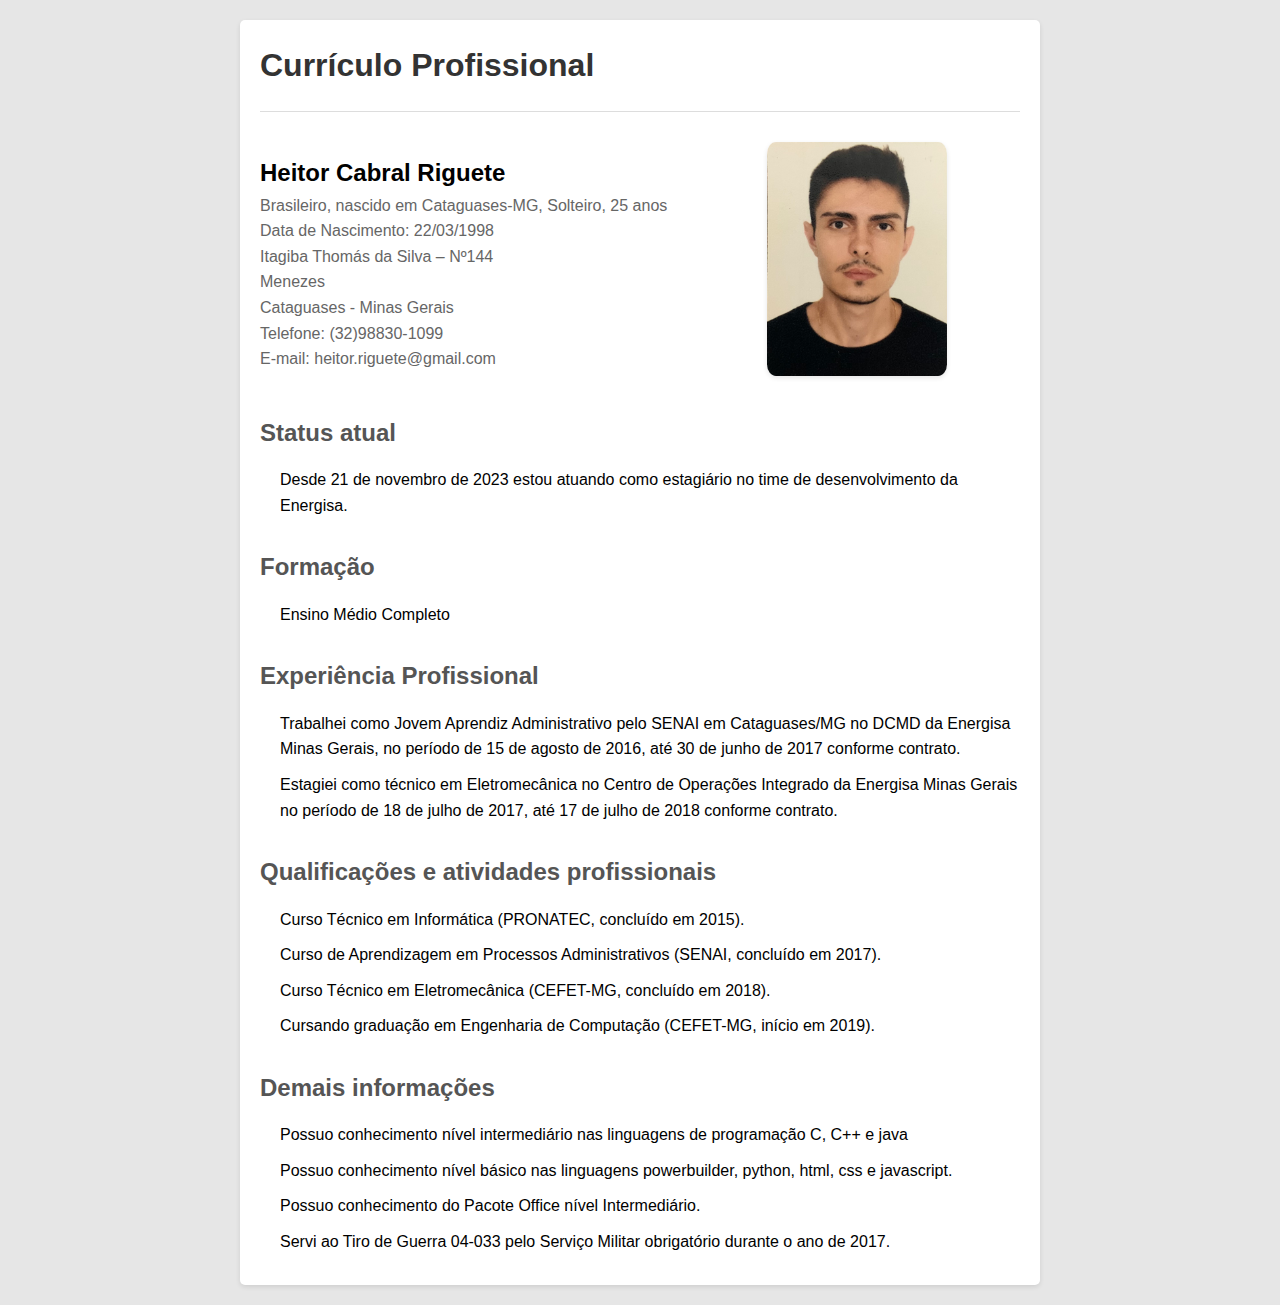
<file: curriculo.html>
<!DOCTYPE html>
<html lang="en">

<head>
    <meta charset="UTF-8">
    <meta name="viewport" content="width=device-width, initial-scale=1.0">
    <title>Currículo Profissional</title>
    <link rel="stylesheet" href="style.css"> <!-- Adicionando o arquivo CSS externo -->
</head>

<body>
    <div class="container">
        <header>
            <h1 class="main-title">Currículo Profissional</h1>
            <hr class="separator">
        </header>

        <section class="personal-info">
            <div class="personal-info-container">
                <div class="personal-info-text">
                    <h2>Heitor Cabral Riguete</h2>
                    <p class="info">Brasileiro, nascido em Cataguases-MG, Solteiro, 25 anos</p>
                    <p class="info">Data de Nascimento: 22/03/1998</p>
                    <p class="info">Itagiba Thomás da Silva – Nº144<br>
                        Menezes<br>
                        Cataguases - Minas Gerais</p>
                    <p class="info">Telefone: (32)98830-1099</p>
                    <p class="info">E-mail: heitor.riguete@gmail.com</p>
                </div>
                <div class="personal-info-image">
                    <img src="3x4.jpg" alt="Heitor Cabral Riguete" class="profile-image">
                </div>
            </div>
        </section>

        <section class="current-status">
            <h3>Status atual</h3>
            <ul>
                <li>Desde 21 de novembro de 2023 estou atuando como estagiário no time de desenvolvimento da Energisa.</li>
            </ul>
        </section>

        <section class="education">
            <h3>Formação</h3>
            <ul>
                <li>Ensino Médio Completo</li>
            </ul>
        </section>

        <section class="professional-experience">
            <h3>Experiência Profissional</h3>
            <ul>
                <li>Trabalhei como Jovem Aprendiz Administrativo pelo SENAI em Cataguases/MG no DCMD da Energisa Minas Gerais, no período de 15 de agosto de 2016, até 30 de junho de 2017 conforme contrato.</li>
                <li>Estagiei como técnico em Eletromecânica no Centro de Operações Integrado da Energisa Minas Gerais no período de 18 de julho de 2017, até 17 de julho de 2018 conforme contrato.</li>
            </ul>
        </section>

        <section class="qualifications">
            <h3>Qualificações e atividades profissionais</h3>
            <ul>
                <li>Curso Técnico em Informática (PRONATEC, concluído em 2015).</li>
                <li>Curso de Aprendizagem em Processos Administrativos (SENAI, concluído em 2017).</li>
                <li>Curso Técnico em Eletromecânica (CEFET-MG, concluído em 2018).</li>
                <li>Cursando graduação em Engenharia de Computação (CEFET-MG, início em 2019).</li>
            </ul>
        </section>

        <section class="additional-info">
            <h3>Demais informações</h3>
            <ul>
                <li>Possuo conhecimento nível intermediário nas linguagens de programação C, C++ e java</li>
                <li>Possuo conhecimento nível básico nas linguagens powerbuilder, python, html, css e javascript.</li>
                <li>Possuo conhecimento do Pacote Office nível Intermediário.</li>
                <li>Servi ao Tiro de Guerra 04-033 pelo Serviço Militar obrigatório durante o ano de 2017.</li>
            </ul>
        </section>
    </div>
</body>

</html>
</file>
<file: style.css>
/* Reset CSS para remover margens e preenchimentos padrão */
* {
    margin: 0;
    padding: 0;
    box-sizing: border-box;
}

/* Estilos para o corpo da página */
body {
    font-family: Arial, sans-serif;
    line-height: 1.6;
    padding: 20px;
    background-color: #e6e6e6; /* Cor de fundo do corpo da página */
}

/* Estilos para o container principal */
.container {
    max-width: 800px;
    margin: auto;
    background-color: #fff; /* Cor de fundo do container */
    padding: 20px;
    border-radius: 5px;
    box-shadow: 0 2px 5px rgba(0, 0, 0, 0.1); /* Sombra suave */
}

/* Estilos para o título principal */
.main-title {
    font-size: 32px;
    margin-bottom: 20px;
    color: #333; /* Cor do título principal */
}

/* Estilos para os títulos secundários */
h3 {
    font-size: 24px;
    margin-top: 30px;
    margin-bottom: 15px;
    color: #555; /* Cor dos títulos secundários */
}

/* Estilos para os parágrafos de informações */
.info {
    color: #666; /* Cor do texto de informações */
}

/* Estilos para as listas */
ul {
    list-style-type: none;
    margin-left: 0;
    padding-left: 20px;
}

/* Estilos para os itens de lista */
li {
    margin-bottom: 10px;
}

/* Estilos para o HR (linha horizontal) */
.separator {
    margin-top: 20px;
    margin-bottom: 30px;
    border: 0;
    border-top: 1px solid #ddd; /* Cor da linha horizontal */
}

.personal-info-container {
    display: flex; /* Torna os elementos filhos flexíveis */
    align-items: center; /* Alinha os elementos verticalmente */
}

.profile-image {
    width: 180px; /* Defina a largura desejada para a imagem */
    height: 234px; /* Defina a altura desejada para a imagem */
    border-radius: 5%; /* Transforma a imagem em um círculo */
    box-shadow: 0 2px 5px rgba(0, 0, 0, 0.1); /* Adiciona uma sombra suave à imagem */
    margin-left: 100px; /* Adiciona margem à esquerda para separar a imagem das informações */
}
</file>
